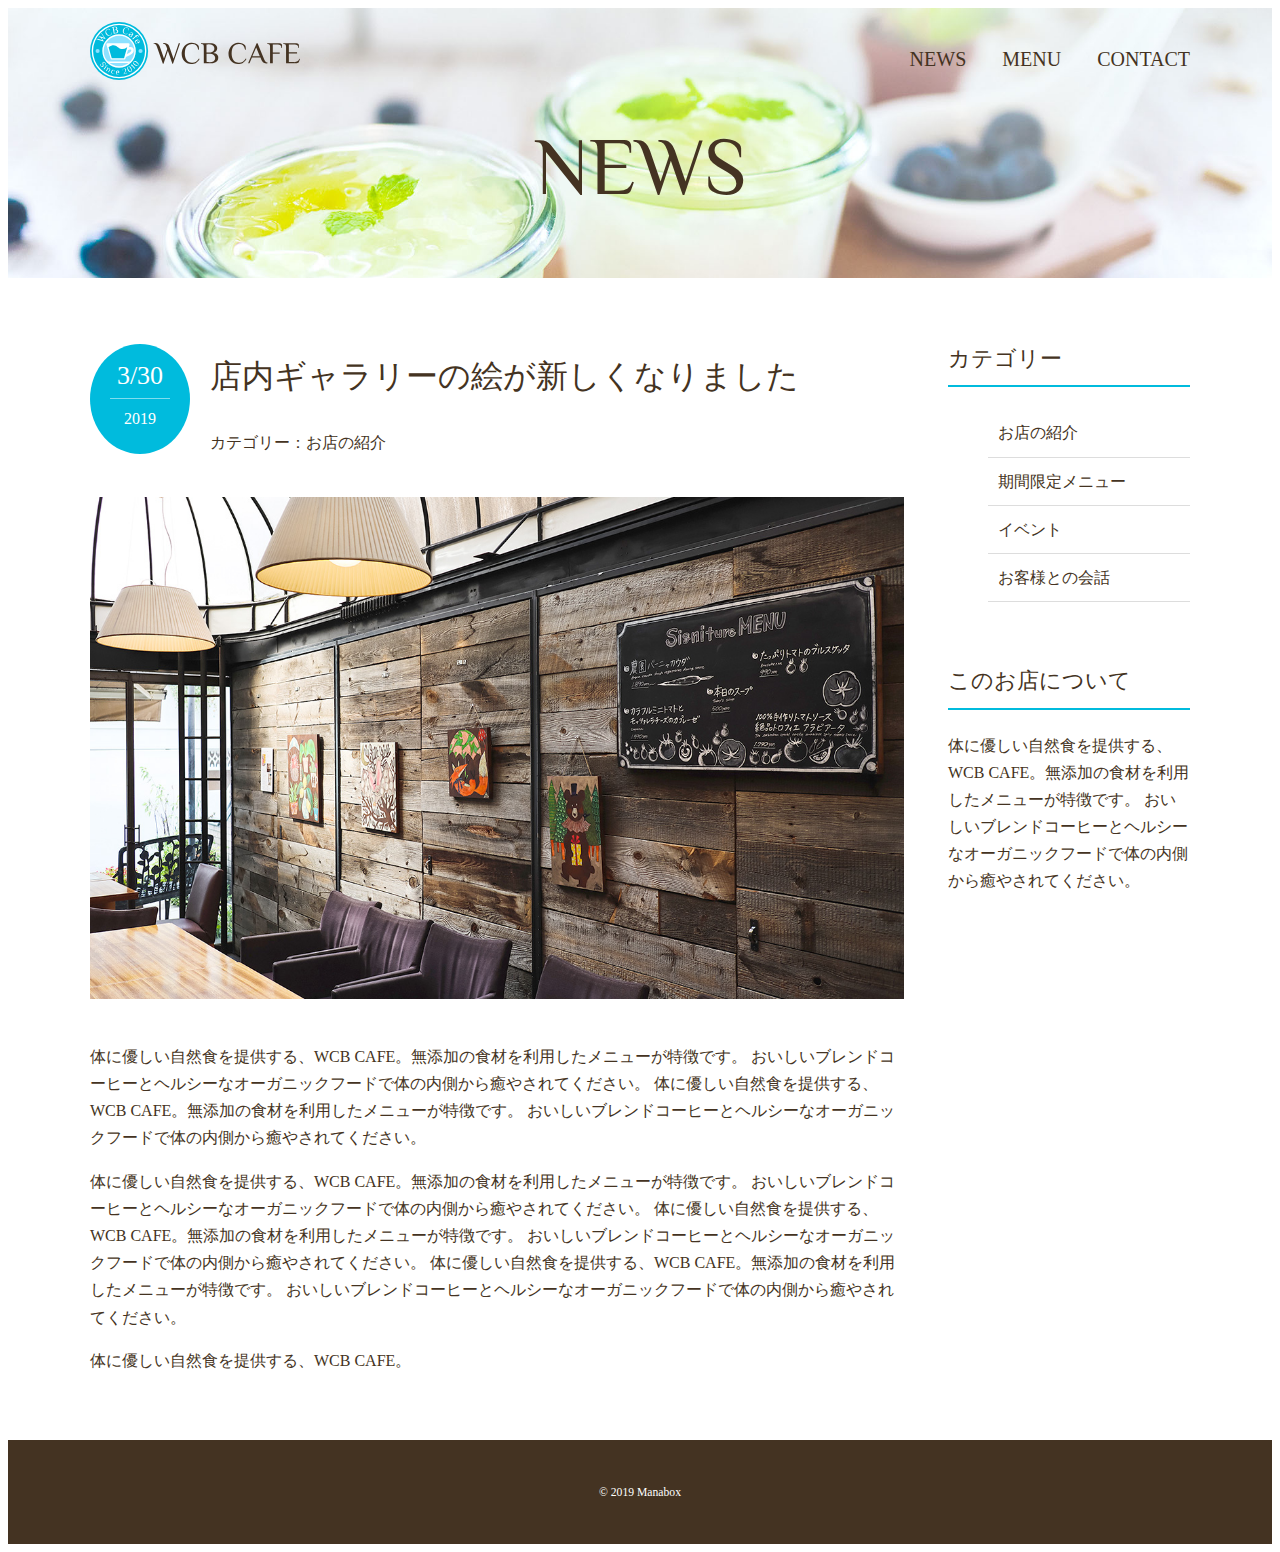
<file: index/news.html>
<!DOCTYPE html>
<html lang="ja">
<head>
  <meta charset="UTF-8">
  <meta name="description" content="ブレンドコーヒーとヘルシーなオーガニックフードを提供するカフェ">
  <title>WCB Cafe-NEWS</title>

  <!-- CSS読み込み -->
  <link rel="preconnect" href="https://fonts.gstatic.com">
<link href="https://fonts.googleapis.com/css2?family=Philosopher&display=swap" rel="stylesheet">
<link rel="icon" type="image/png" href="img/images/favicon.png">

  <link rel="stylesheet" href="style.css">


</head>
<!-- ここから内容 -->
<body>
  <div id="news" class="big-bg">
<!-- ヘッダーアイコン -->
<header class="page-header wrapper">
  
  <div class="logo">
    <img src="img/images/logo.svg" >
  </div>
    <ul class="main-nav">
      <li><a href="#">NEWS</a></li>
      <li><a href="#">MENU</a></li>
      <li><a href="#">CONTACT</a></li>
    </ul>
</header>  
    <div class="wrapper">
      <h2 class="page-title">NEWS</h2>
    </div>
  </div>    
 <!-- ここから内容 -->
<div class="news-contents wrapper">
  <article>
    <header class="post-info">
      <h2 class="post-title">店内ギャラリーの絵が新しくなりました</h2>
      <p class="post-date">3/30<span>2019</span>
      </p>
      <p class="post-cat">カテゴリー：お店の紹介</p>
    </header>
    <img src="img/images/wall.jpg" alt="お店の様子">
    <p>体に優しい自然食を提供する、WCB CAFE。無添加の食材を利用したメニューが特徴です。 おいしいブレンドコーヒーとヘルシーなオーガニックフードで体の内側から癒やされてください。 体に優しい自然食を提供する、WCB CAFE。無添加の食材を利用したメニューが特徴です。 おいしいブレンドコーヒーとヘルシーなオーガニックフードで体の内側から癒やされてください。</p>
    <p>体に優しい自然食を提供する、WCB CAFE。無添加の食材を利用したメニューが特徴です。 おいしいブレンドコーヒーとヘルシーなオーガニックフードで体の内側から癒やされてください。 体に優しい自然食を提供する、WCB CAFE。無添加の食材を利用したメニューが特徴です。 おいしいブレンドコーヒーとヘルシーなオーガニックフードで体の内側から癒やされてください。 体に優しい自然食を提供する、WCB CAFE。無添加の食材を利用したメニューが特徴です。 おいしいブレンドコーヒーとヘルシーなオーガニックフードで体の内側から癒やされてください。</p>
    <p>体に優しい自然食を提供する、WCB CAFE。</p>
  </article>

  <aside>
  <h3 class="sub-title">カテゴリー</h3>
  <ul class="sub-menu">
    <li><a href="#">お店の紹介</a></li>
    <li><a href="#">期間限定メニュー</a></li>
    <li><a href="#">イベント</a></li>
    <li><a href="#">お客様との会話</a></li>
  </ul>
  <h3 class="sub-title">このお店について</h3>
  <p>体に優しい自然食を提供する、WCB CAFE。無添加の食材を利用したメニューが特徴です。 おいしいブレンドコーヒーとヘルシーなオーガニックフードで体の内側から癒やされてください。</p>
</aside>
</div> 
<!-- ここまで内容 -->



<!-- ここからフッダー -->
<footer>
  <div class="wrapper">
    <p><small>&copy; 2019 Manabox</small></p>
  </div>
</footer>
  
</body>
</html>
</file>
<file: index/style.css>
@charset "UTF-8";

/* 共通部分 */
body{
  line-height: 1.7;
  color: #432;
}
a {
  text-decoration: none;
}
img{
  max-width: 100%;
}
/* ヘッダー部分 */
.logo{
  width: 210px;
  margin-top: 14px;
}
.main-nav{
  display: flex;
  font-size: 1.25rem;
  margin-top: 34px;
  list-style: none;
}
.main-nav li{
  margin-left: 36px;
}
.main-nav a{
  color: #432;
}
.main-nav a:hover{
  color:#0bd;
}
.page-header{
  display: flex;
  justify-content: space-between;
}

.wrapper{
  max-width: 1100px;
  margin: 0 auto;
  padding: 0 4%;
}

/* ここから内容 */
.home-content{
  text-align: center;
  margin-top: 10%;
}
.home-content p{
  font-size: 1.125rem;
  margin: 10px 0 42px 0;
}
/* ここから見出し */
.page-title{
  font-size: 5rem;
  text-transform: uppercase;
  font-weight: normal;
  font-family: 'Philosopher', sans-serif;
}
/* ボタン */
.button{
  font-size: 1.375rem;
  background-color: #0bd;
  color: #fff;
  border-radius: 5px;
  padding: 18px 32px;
}
.button:hover{
  background-color: #0090aa;
}
#home{
  background-image: url(img/WCBCafe/images/main-bg.jpg),linear-gradient(#c9ffbf,#ffafbd);
  background-blend-mode: luminosity;
  min-height: 100vh;
}
.big-bg{
  background-size: cover;
  background-position: center top;
  background-repeat: no-repeat;
}
#home .page-title{
  text-transform: none;
}


/* ここからNEWSページ */
#news{
  background-image: url(img/images/news-bg.jpg);
  height: 270px;
  margin-bottom: 40px;
}
#news .page-title{
  text-align: center;
  line-height: 10px;
}
/* ここからフッター */
footer{
  background-color: #432;
  text-align: center;
  padding: 26px 0;
}
footer p{
  color: #fff;
  font-size: 0.875rem;
}
article{
  width: 74%;
}
aside{
  width: 22%;
}
.news-contents{
  display: flex;
  justify-content: space-between;
  margin-bottom: 50px;
}

/* 左側メインエリア */
.post-info{
  position: relative;
  padding-top: 4px;
  margin-bottom: 40px;
}
.post-date{
  background-color: #0bd;
  border-radius: 50%;
  color: #fff;
  width: 100px;
  height: 100px;
  font-size: 1.625rem;
  text-align: center;
  position: absolute;
  top: 0;
  padding-top: 10px;
}
.post-date span{
  font-size: 1rem;
  border-top: 1px solid rgba(255,255,255,0.5);
  padding-top: 6px;
  display: block;
  width: 60%;
  margin: 0 auto;
}
.post-title{
 font-family:"Yu Mincho","YuMincho","serif";
 font-weight: normal;
 font-size: 2rem;
}
.post-title ,.post-cat{
  margin-left: 120px;
}
article img{
  margin-bottom: 20px;
}
article p{
  margin-bottom: 1rem;
}
.sub-title{
  border-bottom:2px solid #0bd;
  font-size: 1.375rem;
  padding: 0 8px 8px 0;
  font-weight: normal;
}
.sub-menu{
  list-style: none;
  margin-bottom: 60px;
}
.sub-menu ul{
  margin-left: 0;
}
.sub-menu li{
  border-bottom: 1px solid #ddd;
}
.sub-menu a{
  color: #432;
  padding: 10px;
  display: block;
  
}
.sub-menu a:hover{
  color: #0bd;
}
</file>
